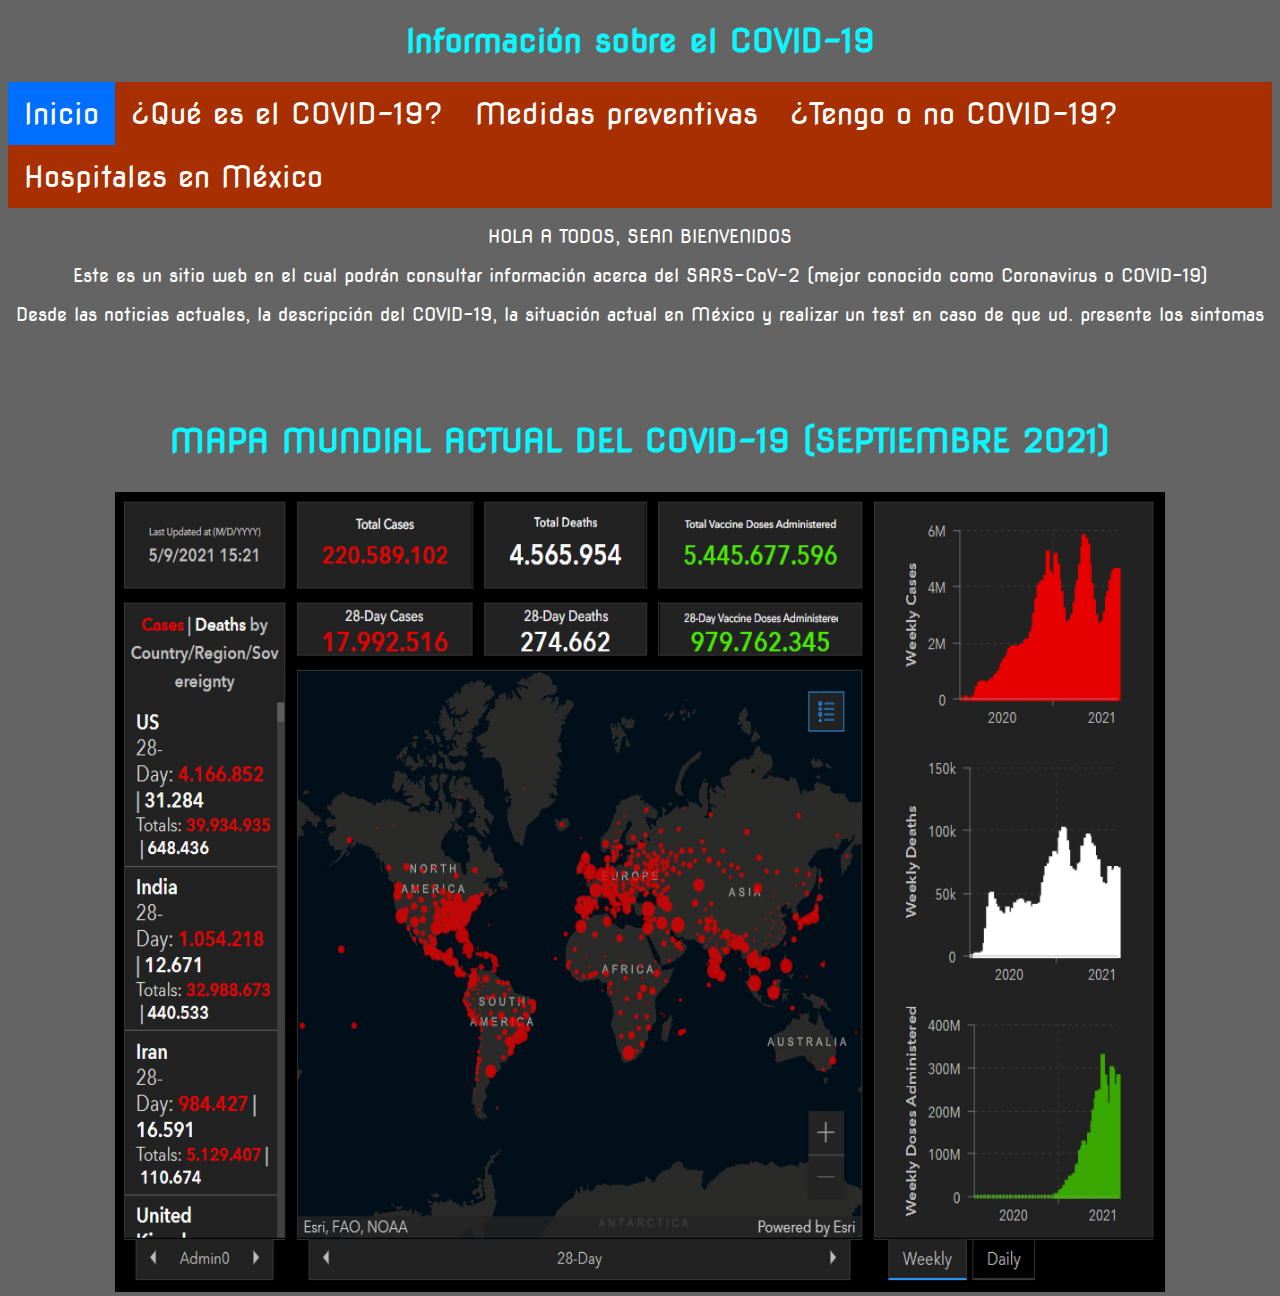
<file: index.html>
<!DOCTYPE html>
<html id="fondo">
<head>
    <meta charset="utf-8">
    <meta name="description" content="Hotel El Bosque">
    <meta name="keywords" content="hotel">
    <meta http‐equiv="refresh" content="20;URL=./2PantillaBasica.htm" >
    <meta name="viewport" content="width=device-width, initial-scale=1.0">
    <link rel="stylesheet" type="text/css" href="css/estiloEquBlog.css" media="all">
    <link rel="stylesheet" href="https://cdnjs.cloudflare.com/ajax/libs/animate.css/4.0.0/animate.min.css">
</head>
<body>
<h1 class="animate__animated animate__backInLeft" id="titulo" >Información sobre el COVID-19</h1>
<ul>
  <li><a href="index.html" id="selected">Inicio</a></li>
  <li><a href="covid.html"> ¿Qué es el COVID-19? </a></li>
  <li><a href="medidas.html"> Medidas preventivas </a></li>
  <li><a href="test.php">¿Tengo o no COVID-19?</a></li>
  <li><a href="hospitales.html">Hospitales en México</a></li>      
</ul>
<p>HOLA A TODOS, SEAN BIENVENIDOS<br></p>
<p>Este es un sitio web en el cual podrán consultar información acerca del SARS-CoV-2 (mejor conocido como Coronavirus o COVID-19)</p>
<p>Desde las noticias actuales, la descripción del COVID-19, la situación actual en México y realizar un test en caso de que ud. presente los sintomas</p>
<br><br><br>

<h1 class="animate__animated animate__backInLeft">MAPA MUNDIAL ACTUAL DEL COVID-19 (SEPTIEMBRE 2021)</h1>
<center><img src="img/mapamundi.PNG" id="imagen" /></center>

</body>
</html>
</file>
<file: css/estiloEquBlog.css>
@import url('https://fonts.googleapis.com/css2?family=Nova+Flat&display=swap');

*{
    font-family: 'Nova Flat', cursive;
}
ul {
    list-style-type: none;
    margin: 0;
    padding: 0;
    overflow: hidden;
    background-color: #a72f00;
}


#admin{
    margin-top: 70px;
    margin-left: 70px;
    text-shadow: 1px 1px 2px black, 0 0 1em rgb(0, 0, 0), 0 0 0.2em rgb(0, 0, 0);
    color: rgb(255, 255, 255);
    width: 75%;
    border-color:rgb(21, 212, 94) 125px solid;
    padding: 20px;
    margin-bottom: 15px;
    background-color: rgb(100, 100, 100);
    border-style: groove;

}


#fondo{
    background-image: url(http://c.files.bbci.co.uk/D505/production/_115033545_gettyimages-1226314512.jpg);
    width: 100%;
	height:100%;
	background-size: cover;
    background-color: rgb(100, 100, 100);
    background-blend-mode: soft-light;
}

table{
    margin-top: 70px;
    margin-left:70px;
    text-shadow: 1px 1px 2px black, 0 0 1em rgb(0, 0, 0), 0 0 0.2em rgb(0, 0, 0);
    color: rgb(6, 184, 124);
    width: 75%;
    border-color:rgb(21, 212, 94) 125px solid;
    padding: 20px;
    margin-bottom: 15px;
    background-color:rgb(238, 176, 94);
    border-style: groove;

}

strong{
color: rgb(94, 255, 0);

}

b{
    text-align: justify;
    font-size: large;
    color: rgb(151, 255, 229);
}

#tablaestela{
    width: 75%;
    border: rgb(206, 0, 120) 3px solid;
    padding: 20px;
    margin-bottom: 25px;
    background: url('https://i.pinimg.com/originals/21/ae/8e/21ae8e3a0cc6fbbfeaa3a0d9e577478a.png');
}

#aldair{
    margin-top: 30px;
    width: 50%;
    border: rgb(0, 238, 255) 3px solid;
    padding: 20px;
    margin-bottom: 35px;
    background: url('https://cdn.wallpapersafari.com/46/12/QwTKBP.jpg');
}

li {
    float: left;
}

#resizable { width: 200px; height: 150px; padding: 5px; background-color:rgb(165, 209, 108);}
  #resizable h3 { text-align: center; margin: 0; }

div{
    background-color:rgb(209, 204, 129);
}

#accordion{
    background-color: #eb9696;
}

label {
    display: inline-block; width: 5em;
  }
  fieldset div {
    margin-bottom: 2em;
  }
  fieldset .help {
    display: inline-block;
  }
  .ui-tooltip {
    width: 210px;
  }

th{
    color: rgb(255, 255, 255);
    font-size: larger;
    text-align: center;
}

#enlace{
background-color: rgb(141, 248, 239);

}

h1{
    color: rgb(11, 247, 255);
    text-align: center;
}

#urg{
    color: rgb(231, 86, 67);
    text-align: center;
}

h2{
    color: rgb(255, 210, 10);
    text-align: center;
}

p{
    color: white;
    text-align: center;
    font-size: large;
}

#cal{
    color: khaki;
    font-size: 150%;
}

input[type='submit']{
	background-color: #48e;
	color: #fff;
	width: calc(80% - 20px);
	margin: 0 10%;
	margin-top: 22px;
	border: none;
	font-size: 1.3rem;
}

li a, .dropbtn {
    display: inline-block;
    color: white;
    text-align: center;
    font-size: 180%;
    padding: 14px 16px;
    text-decoration: none;
}

li a:hover, .dropdown:hover .dropbtn {
    background-color: rgb(0, 110, 255);
}

li.dropdown {
    display: inline-block;
}

.dropdown-content {
    display: none;
    position: absolute;
    background-color: #f9f9f9;
    min-width: 160px;
    box-shadow: 0px 8px 16px 0px rgba(0,0,0,0.2);
    z-index: 1;
}

.dropdown-content a {
    color: black;
    padding: 12px 16px;
    text-decoration: none;
    display: block;
    text-align: center;
}

#imagen{
    width: 1050px;
    height:800px;
    transition:width 4s;
}
#imagen:hover{
    width: 1200px;
    height: 1000px;
}

#imagen2{
    width: 250px;
    height:250px;
    transition:width 4s;
}
#imagen2:hover{
    width: 500px;
    height: 500px;
}



.dropdown-content a:hover {background-color: #eb9696}

.dropdown:hover .dropdown-content {
    display: block;
}

img{
padding-top: 10px;

}

#selected {
background-color: rgb(0, 110, 255);


}

.cerrar :hover {
background-color:rgba(255, 0, 0, 0.808) ;

}

td a{
color:skyblue;

}

td{
padding: 10px;
text-align: center;
}



footer{
    color:rgb(42, 240, 240);
	background-color: rgba(8, 170, 8, 0.589);
	text-align: right;
    position: fixed;
  	bottom: 0;  
	padding-left: 10px;
	padding-right: 10px;
    }
</file>
